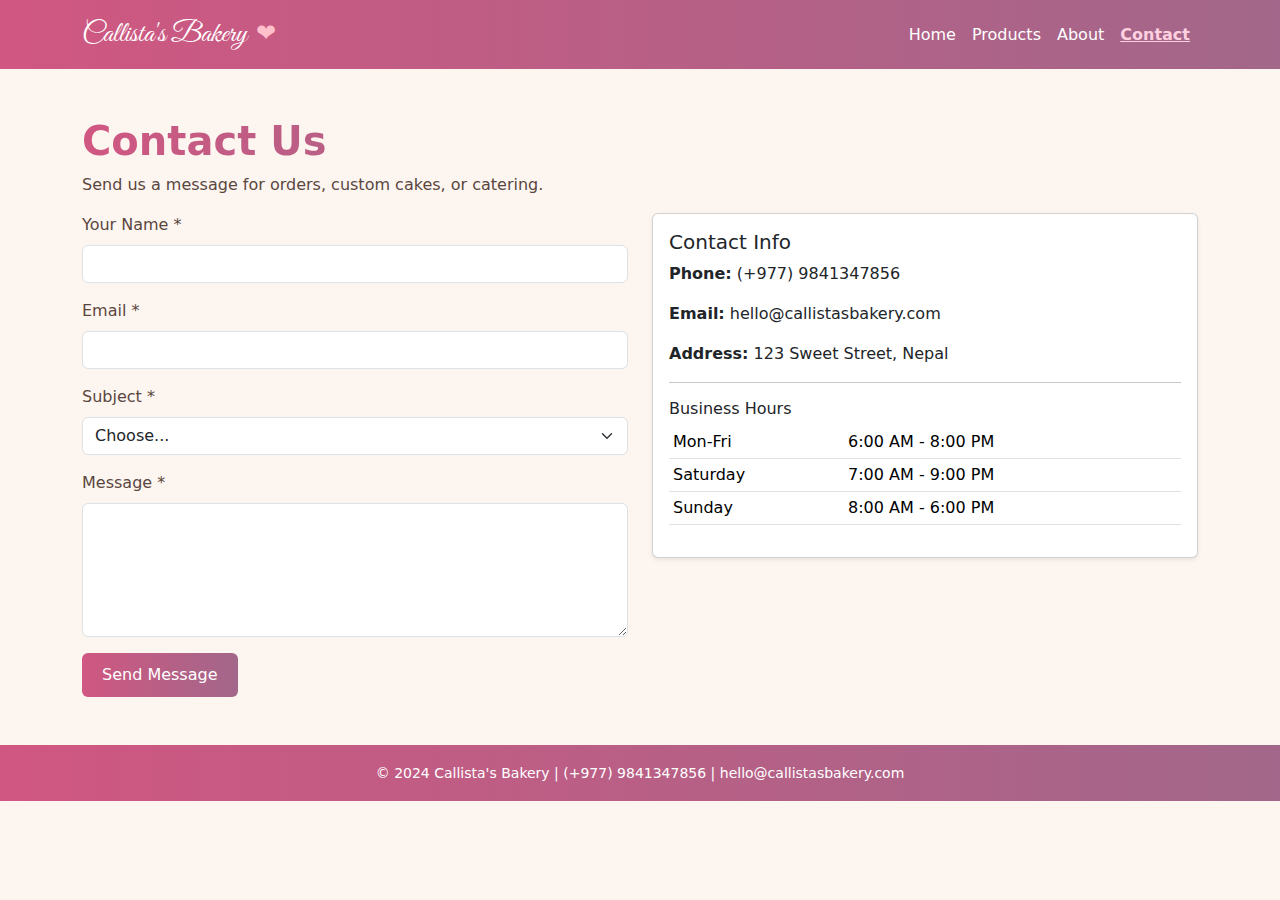
<file: bakery-website/contact.html>
<!DOCTYPE html>
<html lang="en">
<head>
  <meta charset="utf-8" />
  <meta name="viewport" content="width=device-width,initial-scale=1" />
  <title>Contact — Callista's Bakery</title>
  <link href="https://cdn.jsdelivr.net/npm/bootstrap@5.3.2/dist/css/bootstrap.min.css" rel="stylesheet">
  <link href="https://fonts.googleapis.com/css2?family=Great+Vibes&display=swap" rel="stylesheet">
  <link rel="stylesheet" href="style.css">
  <style>
    .navbar {
      background-color: #b57edc;
    }
    .navbar-brand {
      font-family: 'Great Vibes', cursive;
      font-size: 1.8rem;
      color: white !important;
     }
        .heart {
            color: #ff4d6d;
            font-size: 1.5rem;
            margin-left: 0.2rem;
    }
    
    .nav-link {
      color: white !important;
    }
    .nav-link.active {
      font-weight: bold;
      text-decoration: underline;
    }
    footer {
      background-color: #b57edc;
    }
    footer small {
      color: white;
    }
    .btn-pink {
      background-color: #ff4d6d;
      color: white;
    }
    .btn-pink:hover {
      background-color: #e63950;
      color: white;
    }
  </style>
</head>
<body>
  <!-- Navbar -->
  <nav class="navbar navbar-expand-lg">
    <div class="container">
      <a class="navbar-brand" href="index.html">
        Callista's Bakery <span class="heart">❤</span>
      </a>
      <button class="navbar-toggler" data-bs-toggle="collapse" data-bs-target="#navC">
        <span class="navbar-toggler-icon"></span>
      </button>
      <div class="collapse navbar-collapse" id="navC">
        <ul class="navbar-nav ms-auto">
          <li class="nav-item"><a class="nav-link" href="index.html">Home</a></li>
          <li class="nav-item"><a class="nav-link" href="products.html">Products</a></li>
          <li class="nav-item"><a class="nav-link" href="about.html">About</a></li>
          <li class="nav-item"><a class="nav-link active" href="contact.html">Contact</a></li>
        </ul>
      </div>
    </div>
  </nav>

  <!-- Main -->
  <main class="container py-5">
    <h1>Contact Us</h1>
    <p>Send us a message for orders, custom cakes, or catering.</p>

    <div class="row g-4">
      <div class="col-md-6">
        <form id="contactForm" class="needs-validation" novalidate>
          <div class="mb-3">
            <label for="name" class="form-label">Your Name *</label>
            <input id="name" class="form-control" type="text" required>
            <div class="invalid-feedback">Please enter your name.</div>
          </div>
          <div class="mb-3">
            <label for="email" class="form-label">Email *</label>
            <input id="email" class="form-control" type="email" required>
            <div class="invalid-feedback">Please enter a valid email.</div>
          </div>
          <div class="mb-3">
            <label for="subject" class="form-label">Subject *</label>
            <select id="subject" class="form-select" required>
              <option value="">Choose...</option>
              <option value="order">Place an Order</option>
              <option value="custom">Custom Cake</option>
              <option value="feedback">Feedback</option>
            </select>
            <div class="invalid-feedback">Please choose a subject.</div>
          </div>
          <div class="mb-3">
            <label for="message" class="form-label">Message *</label>
            <textarea id="message" class="form-control" rows="5" required></textarea>
            <div class="invalid-feedback">Please write your message.</div>
          </div>
          <button type="submit" class="btn btn-pink">Send Message</button>
        </form>
      </div>

      <div class="col-md-6">
        <div class="card shadow-sm">
          <div class="card-body">
            <h5>Contact Info</h5>
            <p><strong>Phone:</strong> (+977) 9841347856</p>
            <p><strong>Email:</strong> hello@callistasbakery.com</p>
            <p><strong>Address:</strong> 123 Sweet Street, Nepal</p>
            <hr>
            <h6>Business Hours</h6>
            <table class="table table-sm">
              <tbody>
                <tr><td>Mon-Fri</td><td>6:00 AM - 8:00 PM</td></tr>
                <tr><td>Saturday</td><td>7:00 AM - 9:00 PM</td></tr>
                <tr><td>Sunday</td><td>8:00 AM - 6:00 PM</td></tr>
              </tbody>
            </table>
          </div>
        </div>
      </div>
    </div>
  </main>

  <!-- Footer -->
  <footer class="text-white py-3 text-center">
    <small>&copy; 2024 Callista's Bakery | (+977) 9841347856 | hello@callistasbakery.com</small>
  </footer>

  <script src="https://cdn.jsdelivr.net/npm/bootstrap@5.3.2/dist/js/bootstrap.bundle.min.js"></script>
  <script src="script.js"></script>
</body>
</html>
</file>
<file: bakery-website/style.css>
:root{
  --pink:#d05781;
  --lav:#a2678a;
  --bg: #fdf6f0;
}

*{box-sizing:border-box}
body{
  font-family: 'Source Sans 3', system-ui, -apple-system, "Segoe UI", Roboto, "Helvetica Neue", Arial;
  background:var(--bg);
  color:#5b463f;
  -webkit-font-smoothing:antialiased;
}

/* Gradient Headings */
h1, h2, .section-title {
    background: linear-gradient(90deg, var(--pink), var(--lav));
    -webkit-background-clip: text;
    -webkit-text-fill-color: transparent;
    font-weight: 700;
    display: inline-block;
    position: relative;
    transition: background-position 0.8s ease;
    background-size: 200% auto; /* For shimmer */
}

/* Hover shimmer animation */
h1:hover, h2:hover, .section-title:hover {
    background-position: right center;
}

/* Gradient Navbar */
.navbar {
    background: linear-gradient(90deg, var(--pink), var(--lav)) !important;
}

.navbar .nav-link {
    color: white !important;
    font-weight: 500;
    transition: color 0.2s ease;
}

.navbar .nav-link:hover {
    color: #ffe6f0 !important;
}

.navbar .nav-link.active {
    color: #ffd1e0 !important;
    text-decoration: underline;
}

/* Gradient Footer */
footer {
    background: linear-gradient(90deg, var(--pink), var(--lav)) !important;
    color: white;
}

footer a {
    color: #ffe6f0;
    text-decoration: none;
}

footer a:hover {
    text-decoration: underline;
}

/* Buttons (theme-wide) */
.btn-pink,
.btn-gradient,
.btn-primary {
    background: linear-gradient(90deg, var(--pink), var(--lav)) !important;
    border: none !important;
    color: white !important;
    font-weight: 500;
    padding: 10px 20px;
    border-radius: 6px;
    transition: transform 0.3s ease, box-shadow 0.3s ease;
}

.btn-pink:hover,
.btn-gradient:hover,
.btn-primary:hover {
    transform: scale(1.05);
    box-shadow: 0 6px 15px rgba(0,0,0,0.2);
    color: white !important;
}

/* Card hover */
.product-card {
  transition: transform .25s ease, box-shadow .25s ease;
}
.product-card:hover{
  transform: translateY(-8px) scale(1.01);
  box-shadow: 0 20px 40px rgba(0,0,0,0.12);
}

/* Product images */
.product-image img {
  width: 100%;
  height: 220px;
  object-fit: cover;
  border-radius: 8px;
}
.carousel-item img {
  height: 400px;
  object-fit: cover;
}
@import url('https://fonts.googleapis.com/css2?family=Great+Vibes&display=swap');

/* Elegant Bakery Title */
.navbar-brand {
  font-family: 'Great Vibes', cursive;
  font-size: 2rem;
  color: white !important;
}
.navbar-brand .heart {
  color: pink;
}

/* Navbar Links */
.navbar-dark .navbar-nav .nav-link {
  color: white !important;
}
.navbar-dark .navbar-nav .nav-link:hover {
  color: #ddd !important;
}

/* Footer */
footer {
  background-color: #212529;
  color: white;
}

/* Product Images */
.product-image img {
  width: 100%;
  height: 220px;
  object-fit: cover;
  border-radius: 8px;
  transition: transform 0.3s ease, box-shadow 0.3s ease;
}
.product-image img:hover {
  transform: scale(1.05);
  box-shadow: 0 8px 20px rgba(0,0,0,0.2);
}

/* Carousel */
.carousel-item img {
  height: 450px;
  object-fit: cover;
}
</file>
